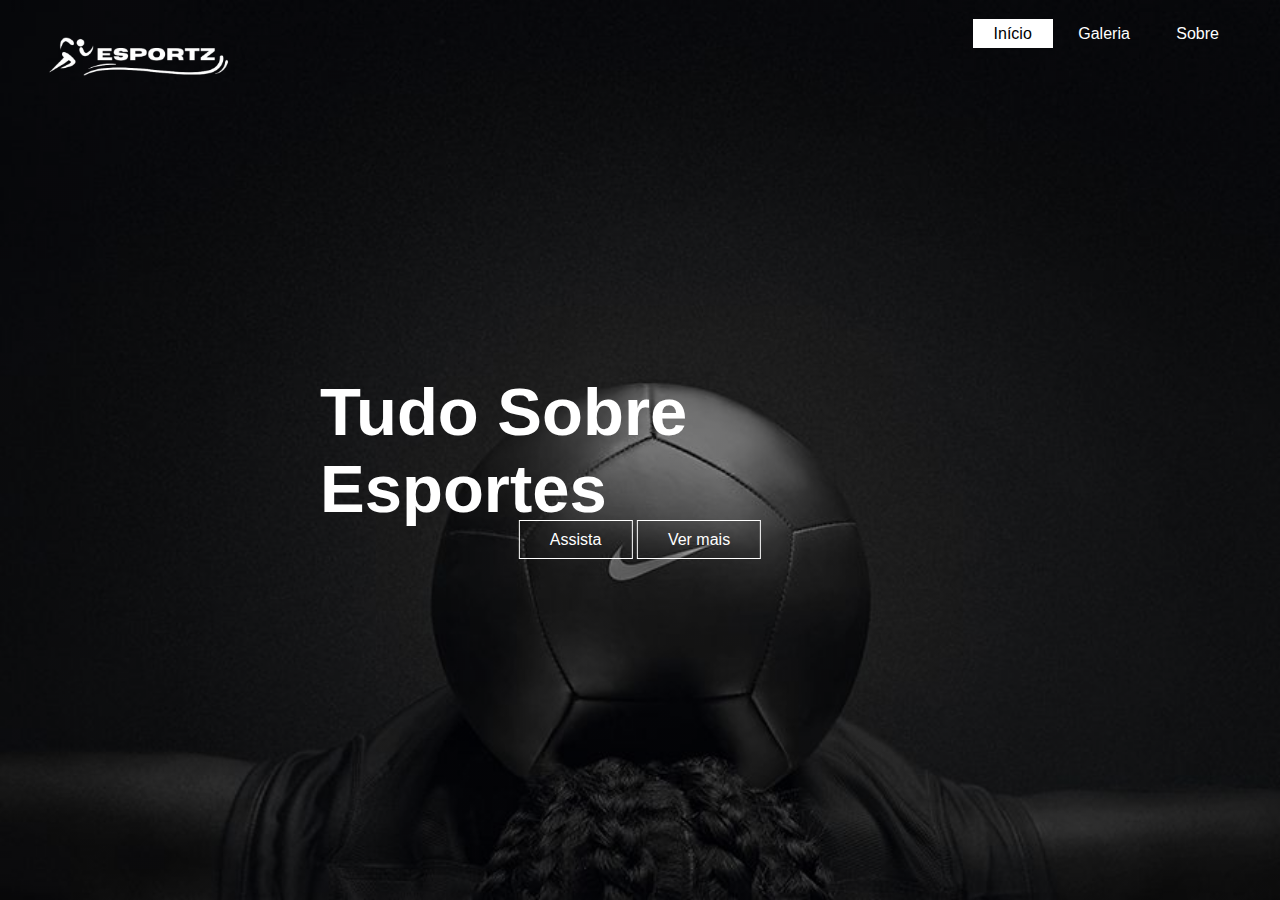
<file: index.html>
<!DOCTYPE html>
<html lang="pt-br">
<head>
    <meta charset="UTF-8">
    <meta name="viewport" content="width=device-width, initial-scale=1.0">
    <link rel="stylesheet" href="style.css">
    <link rel="icon" href="ESPORTZlogo.png" type="image/x-icon">
    <title>ESPORTZ</title>
</head>
<body>
    
    <header>
        <div class="main">
            <div class="logo">
                <img src="ESPORTZlogo.png">
            </div>
            <ul>
                <li class="ativar"><a href="index.html">Início</a></li>
                <li><a href="galeria.html">Galeria</a></li>
                <li><a href="sobre.html">Sobre</a></li>
            </ul>
        </div>

        <div class="title">
            <h1>Tudo Sobre Esportes</h1>
        </div>

        <div class="butao">
            <a href="#" class="btn">Assista</a>
            <a href="sobre.html" class="btn">Ver mais</a>
        </div>
    </header>
    
</body>
</html>
</file>
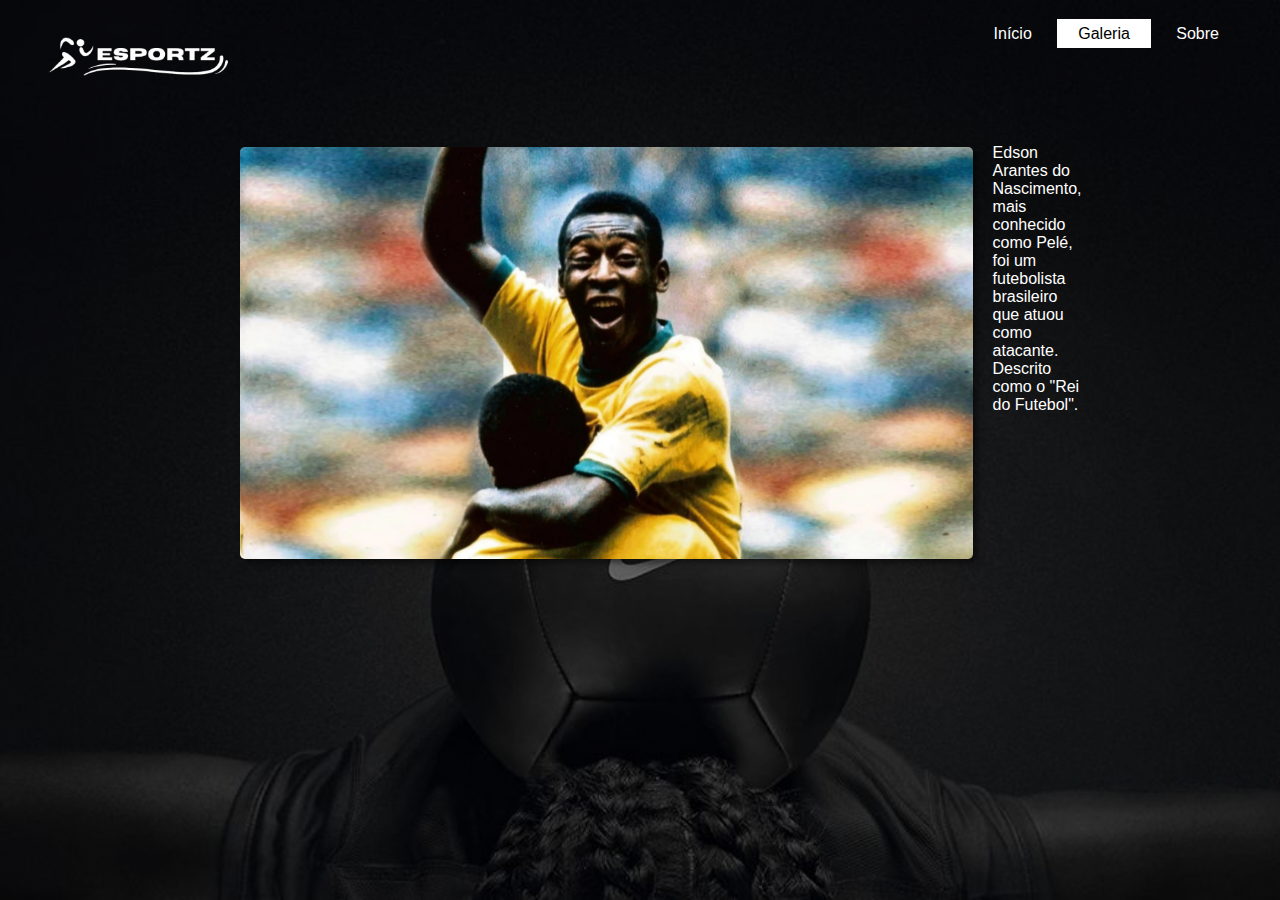
<file: galeria.html>
<!DOCTYPE html>
<html lang="pt-br">
<head>
    <meta charset="UTF-8">
    <meta name="viewport" content="width=device-width, initial-scale=1.0">
    <link rel="stylesheet" href="style2.css">
    <link rel="icon" href="ESPORTZlogo.png" type="image/x-icon">
    <title>ESPORTZ</title>
</head>
<body>
    
    <header>
        <div class="main">
            <div class="logo">
                <img src="ESPORTZlogo.png">
            </div>
            <ul>
                <li><a href="index.html">Início</a></li>
                <li class="ativar"><a href="galeria.html">Galeria</a></li>
                <li><a href="sobre.html">Sobre</a></li>
            </ul>
        </div>


        <div class="container">
            <img src="Pelé_1970.webp" class="imagem">
            <p>Edson Arantes do Nascimento, mais conhecido como Pelé, foi um futebolista brasileiro que atuou como atacante. Descrito como o "Rei do Futebol".</p>
        </div>

    </header>
    
</body>
</html>
</file>
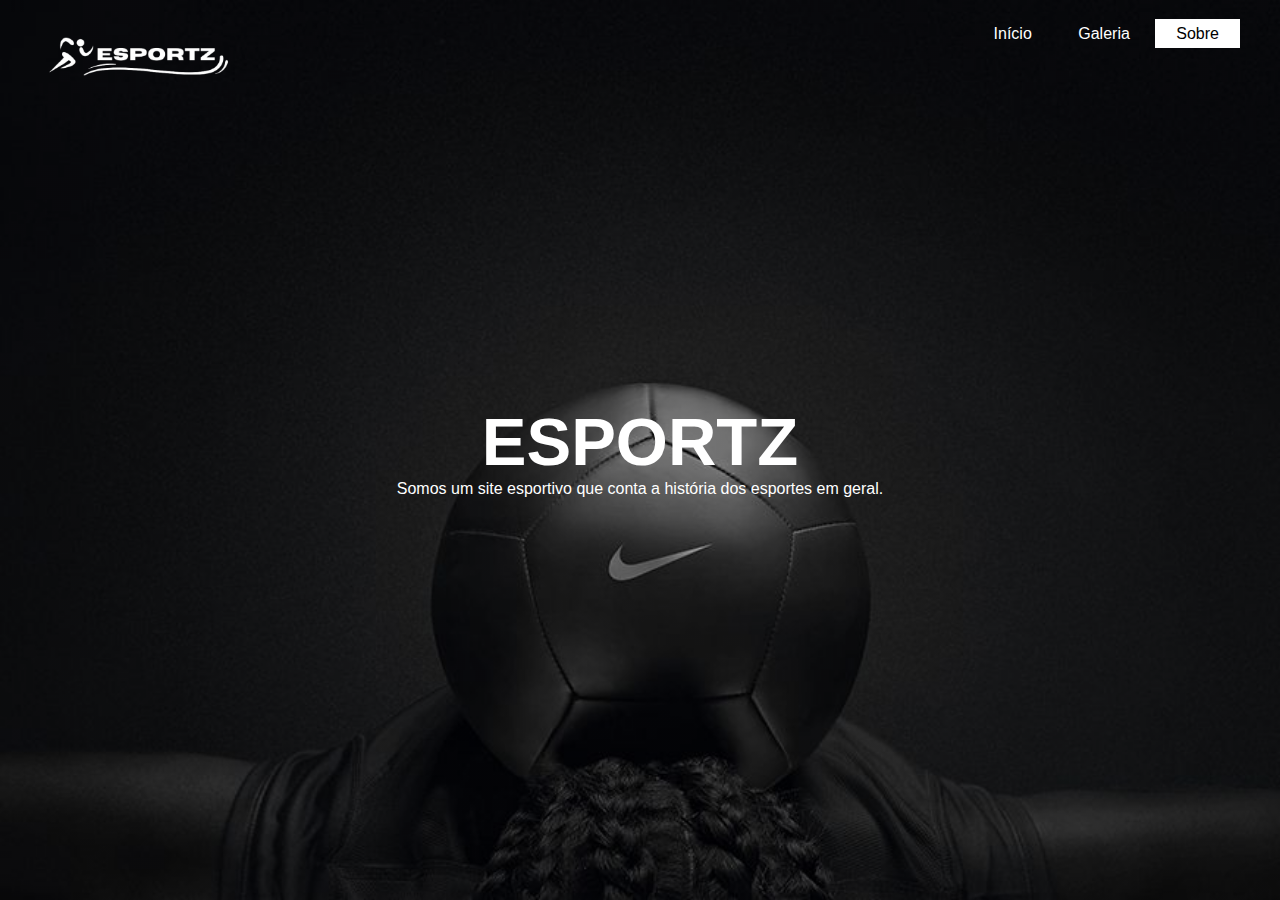
<file: sobre.html>
<!DOCTYPE html>
<html lang="pt-br">
<head>
    <meta charset="UTF-8">
    <meta name="viewport" content="width=device-width, initial-scale=1.0">
    <link rel="stylesheet" href="style3.css">
    <link rel="icon" href="ESPORTZlogo.png" type="image/x-icon">
    <title>ESPORTZ</title>
</head>
<body>
    
    <header>
        <div class="main">
            <div class="logo">
                <img src="ESPORTZlogo.png">
            </div>
            <ul>
                <li><a href="index.html">Início</a></li>
                <li><a href="galeria.html">Galeria</a></li>
                <li class="ativar"><a href="sobre.html">Sobre</a></li>
            </ul>
        </div>

        <div class="title">
            <h1>ESPORTZ</h1>
            <p> Somos um site esportivo que conta a história dos esportes em geral.</p>
        </div>
    </header>
    
</body>
</html>
</file>
<file: style.css>
*{
    margin: 0;
    padding: 0;
    font-family: sans-serif;
}

header{
    background-image:linear-gradient(rgba(0, 0, 1, 0.315), rgba(0, 0, 1, 0.315)), url(wllp.jpg);
    height: 100vh;
    background-size: cover;
    background-position: center;
}

ul{
    float: right;
    list-style-type: none;
    margin-top: 25px;
}

ul li{
    display: inline-block;
}

ul li a{
    text-decoration: none;
    color: #fff;
    padding: 5px 20px;
    border: 1px solid transparent;
    transition: 0.6s ease;
}

ul li a:hover{
    background-color: #fff;
    color: #000;
}

ul li.ativar a{
    background-color: #fff;
    color: #000;
}

.logo img{
    float: left;
    width: 200px;
    height: auto;
}

.main{
    max-width: 1200px;
    margin: auto;
}

.title{
    position: absolute;
    top: 50%;
    left: 50%;
    transform: translate(-50%,-50%);
}

.title h1{
    color: #fff;
    font-size: 67px;
}

.butao{
    position: absolute;
    top: 60%;
    left: 50%;
    transform: translate(-50%,-50%);
}

.btn{
    border: 1px solid #fff;
    padding: 10px 30px;
    color: #fff;
    text-decoration: none;
    transition: 0.6s ease;
}

.btn:hover{
    background-color: #fff;
    color: #000;
}
</file>
<file: style2.css>
*{
    margin: 0;
    padding: 0;
    font-family: sans-serif;
}

body {
    background-repeat: no-repeat;
    background-attachment: fixed;
    background-size: cover; 
}

header{
    background-image:linear-gradient(rgba(0, 0, 1, 0.315), rgba(0, 0, 1, 0.315)), url(wllp.jpg);
    height: 100vh;
    background-size: cover;
    background-position: center;
   
}

ul{
    float: right;
    list-style-type: none;
    margin-top: 25px;
}

ul li{
    display: inline-block;
}

ul li a{
    text-decoration: none;
    color: #fff;
    padding: 5px 20px;
    border: 1px solid transparent;
    transition: 0.6s ease;
}

ul li a:hover{
    background-color: #fff;
    color: #000;
}

ul li.ativar a{
    background-color: #fff;
    color: #000;
}

.logo img{
    float: left;
    width: 200px;
    height: auto;
}

.main{
    max-width: 1200px;
    margin: auto;
}

.container {
    display: flex;
    align-items: center;
}


.imagem {
    margin-right: 20px;
    max-width: 100%;
    height: auto;
    margin-top: 20%;
    border-radius: 5px;
    box-shadow: 4px 4px 6px rgba(0, 0, 0, 0.514);
}

p{
    color: #fff;
}
</file>
<file: style3.css>
*{
    margin: 0;
    padding: 0;
    font-family: sans-serif;
}

header{
    background-image:linear-gradient(rgba(0, 0, 1, 0.315), rgba(0, 0, 1, 0.315)), url(wllp.jpg);
    height: 100vh;
    background-size: cover;
    background-position: center;
}

ul{
    float: right;
    list-style-type: none;
    margin-top: 25px;
}

ul li{
    display: inline-block;
}

ul li a{
    text-decoration: none;
    color: #fff;
    padding: 5px 20px;
    border: 1px solid transparent;
    transition: 0.6s ease;
}

ul li a:hover{
    background-color: #fff;
    color: #000;
}

ul li.ativar a{
    background-color: #fff;
    color: #000;
}

.logo img{
    float: left;
    width: 200px;
    height: auto;
}

.main{
    max-width: 1200px;
    margin: auto;
}

.title{
    position: absolute;
    top: 50%;
    left: 50%;
    transform: translate(-50%,-50%);
}

.title h1{
    color: #fff;
    font-size: 67px;
    text-align: center;
}

p{
    color: #fff;
    text-align: center;
}
</file>
